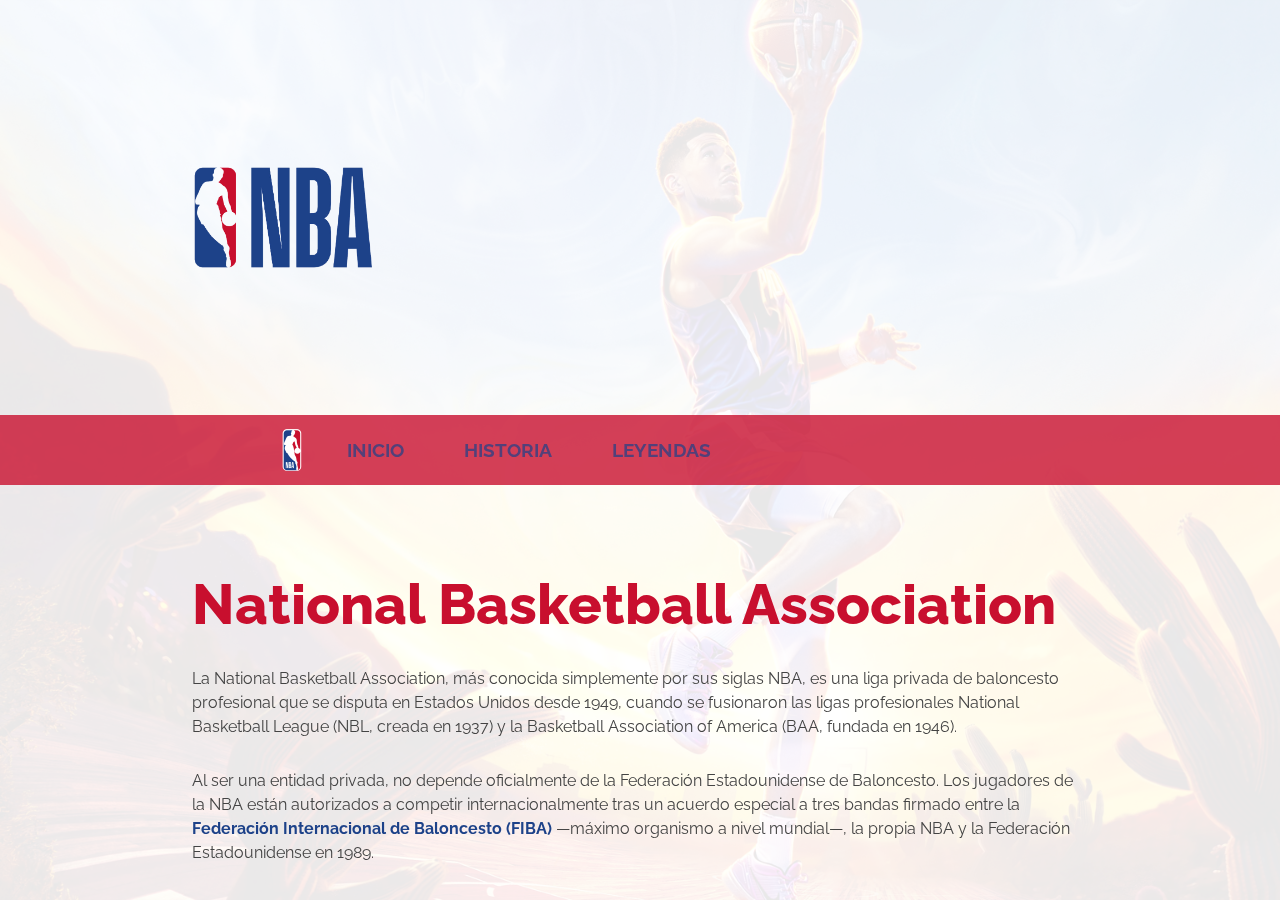
<file: index.html>
<!DOCTYPE html>
<html>
<head>
	<meta charset="utf-8">
	<meta name="viewport" content="width=device-width, initial-scale=1">
	<title>NBA : Historia y leyendas</title>
	<link rel="preconnect" href="https://fonts.googleapis.com">
	<link rel="preconnect" href="https://fonts.gstatic.com" crossorigin>
	<link href="https://fonts.googleapis.com/css2?family=Raleway:ital,wght@0,100;0,400;0,700;0,800;1,100;1,400;1,700;1,800&display=swap" rel="stylesheet">
	<link rel="stylesheet" href="css/estilos.css">
</head>
<body>
	<header class="menu2">
		<button class="abrir">
			<span></span>
			<span></span>
			<span></span>
		</button>
		<nav class="hamb">
			<button class="cerrar">X</button>
			<ul>
				<li><a href="index.html#uno" class="brackets">INICIO</a></li>
				<li><a href="index.html#dos" class="brackets">HISTORIA</a></li>
				<li><a href="index.html#tres" class="brackets">LEYENDAS</a></li>
			</ul>
		</nav>
	</header>
	<header class="menu1">
		<img src="img/nba-logo.png" alt="logo NBA">
		<nav>
			<ul>
				<li><a href="#uno" class="brackets">INICIO</a></li>
				<li><a href="#dos" class="brackets">HISTORIA</a></li>
				<li><a href="#tres" class="brackets">LEYENDAS</a></li>
			</ul>
		</nav>
	</header>
	<section id="uno">
		<div class="info">
			<img src="img/nba-name-logo.png" alt="Logo NBA">
		</div>
		<div class="info">
			<h1>National Basketball Association</h1>
			<p>La National Basketball Association, más conocida simplemente por sus siglas NBA, es una liga privada de baloncesto profesional que se disputa en Estados Unidos desde 1949, cuando se fusionaron las ligas profesionales National Basketball League (NBL, creada en 1937) y la Basketball Association of America (BAA, fundada en 1946). </p><p>Al ser una entidad privada, no depende oficialmente de la Federación Estadounidense de Baloncesto. Los jugadores de la NBA están autorizados a competir internacionalmente tras un acuerdo especial a tres bandas firmado entre la <a href="https://es.wikipedia.org/wiki/Federaci%C3%B3n_Internacional_de_Baloncesto" target="_blank">Federación Internacional de Baloncesto (FIBA)</a> —máximo organismo a nivel mundial—, la propia NBA y la Federación Estadounidense en 1989.</p>
		</div>
	</section>
	<section id="dos">
		<div class="info">
			<h1>Historia</h1>
			<p>Al término de la Segunda Guerra Mundial cuando un grupo de hombres —en su mayoría propietarios de algunos de los recintos deportivos de diferentes ciudades estadounidenses—, se reunieron en el <a href="https://es.wikipedia.org/wiki/Madison_Square_Garden" target="_blank">Madison Square Garden</a> de Nueva York con el fin de buscar alternativas para llenar dichos pabellones con algo más que hockey sobre hielo y boxeo, los cuales atraían mucho público, pero que no alcanzaban a llenar sus aforos. </p>
			<img src="img/old-01.jpeg" alt="Old NBA">
		</div>
		<div class="info">
			<h2>Origen y primeros años</h2>
			
			<p>Pensando en algo totalmente distinto que fuera capaz de completar el calendario, además de ofrecer a la población americana un nuevo entretenimiento, vieron en el baloncesto el evento ideal para conseguir sus objetivos. Es así como el 6 de junio de 1946 se firmó el nacimiento de lo que, con el paso del tiempo, se convirtió en una de las ligas deportivas más seguidas en todo el mundo, la Basketball Association of America (BAA), que años más tarde pasó a denominarse NBA.</p>
		</div>
	</section>
	<section id="tres">
		<div class="info">
			<h1>Los años dorados</h1>
			<p>En la temporada 1979-80, la NBA agregó de la ABA la innovadora línea de tres puntos. Esa temporada, entrarían en la liga los rookies Magic Johnson y Larry Bird, para jugar en los Lakers y Celtics respectivamente, y se dio comienzo a un periodo en el que el interés por la liga y el número de aficionados creció tanto en el país como en el mundo entero. La preciosa rivalidad que mantenían estos dos jugadores fue, como muchos dicen, uno de los salvadores de la liga, que parecía que empezaba a vagar sin rumbo antes de sus llegadas. Bird ganaría con Boston tres títulos, mientras que Johnson se proclamaría vencedor de cinco campeonatos con los Lakers.</p>
		</div>
		<div class="info">
			<a href="bird.html"><img src="img/bird.jpg" alt="Larry Bird"></a>
			<p>Larry Bird</p>
			<a href="magic.html"><img src="img/magic.jpg" alt="Magic Johnson"></a>
			<p>Magic Johnson</p>
			<a href="jordan.html"><img src="img/jordan.jpg" alt="Michael Jordan"></a>
			<p>Michael Jordan</p>
		</div>
	</section>
	<script src="js/funciones.js"></script>
</body>
</html>
</file>
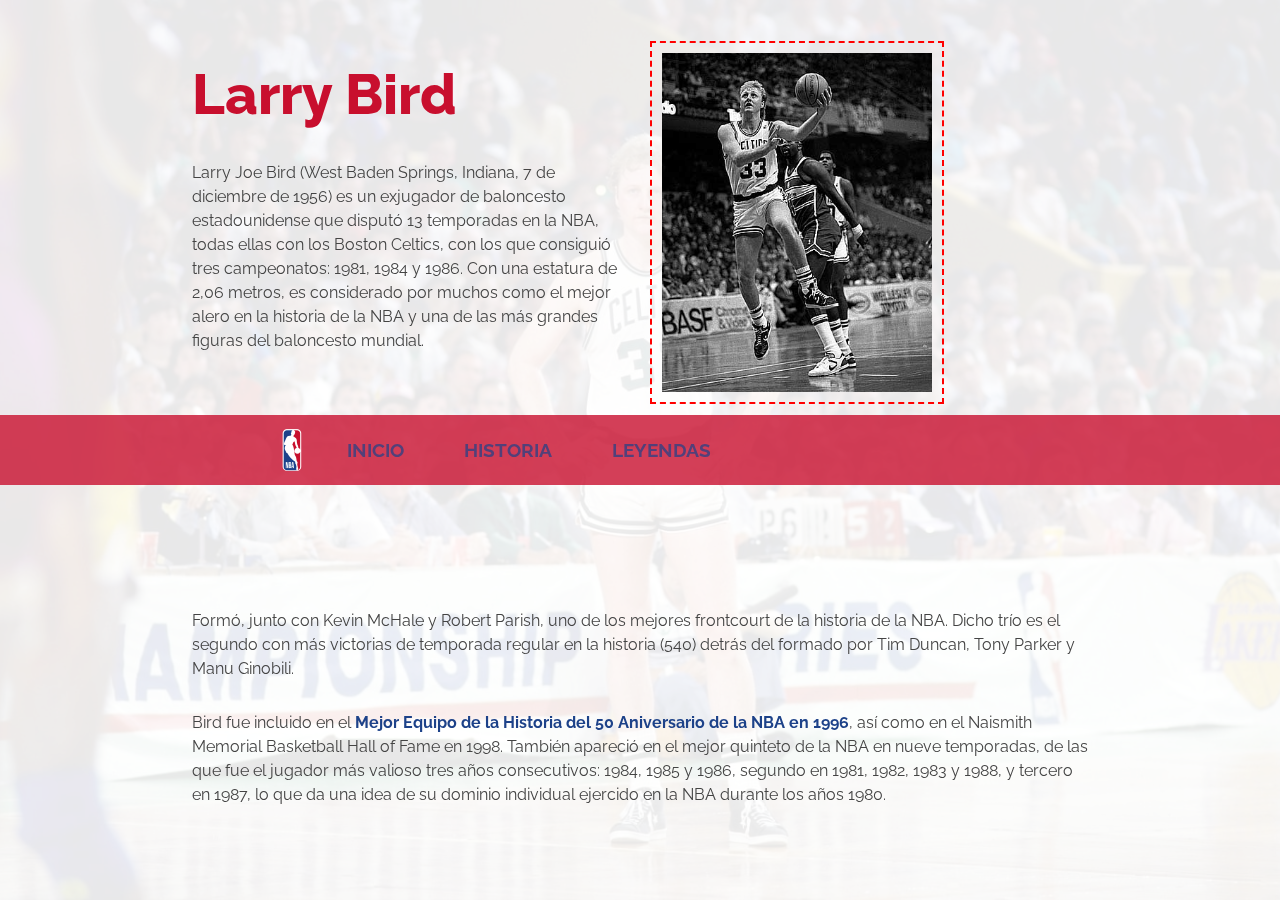
<file: bird.html>
<!DOCTYPE html>
<html>
<head>
	<meta charset="utf-8">
	<meta name="viewport" content="width=device-width, initial-scale=1">
	<title>NBA : Larry Bird</title>
	<link rel="preconnect" href="https://fonts.googleapis.com">
	<link rel="preconnect" href="https://fonts.gstatic.com" crossorigin>
	<link href="https://fonts.googleapis.com/css2?family=Raleway:ital,wght@0,100;0,400;0,700;0,800;1,100;1,400;1,700;1,800&display=swap" rel="stylesheet">
	<link rel="stylesheet" href="css/estilos.css">
</head>
<body>
	<header class="menu2">
		<button class="abrir">
			<span></span>
			<span></span>
			<span></span>
		</button>
		<nav class="hamb">
			<button class="cerrar">X</button>
			<ul>
				<li><a href="index.html#uno" class="brackets">INICIO</a></li>
				<li><a href="index.html#dos" class="brackets">HISTORIA</a></li>
				<li><a href="index.html#tres" class="brackets">LEYENDAS</a></li>
			</ul>
		</nav>
	</header>
	<header class="menu1">
		<img src="img/nba-logo.png" alt="logo NBA">
		<nav>
			<ul>
				<li><a href="index.html#uno" class="brackets">INICIO</a></li>
				<li><a href="index.html#dos" class="brackets">HISTORIA</a></li>
				<li><a href="index.html#tres" class="brackets">LEYENDAS</a></li>
			</ul>
		</nav>
	</header>
	<section id="bird">
		<div class="info">
			<h1>Larry Bird</h1>
			<p>Larry Joe Bird (West Baden Springs, Indiana, 7 de diciembre de 1956) es un exjugador de baloncesto estadounidense que disputó 13 temporadas en la NBA, todas ellas con los Boston Celtics, con los que consiguió tres campeonatos: 1981, 1984 y 1986. Con una estatura de 2,06 metros, es considerado por muchos como el mejor alero en la historia de la NBA y una de las más grandes figuras del baloncesto mundial.</p>
			<img src="img/fondo-bird.jpg" alt="Larry Bird">
		</div>
		<div class="info">
			<p> Formó, junto con Kevin McHale y Robert Parish, uno de los mejores frontcourt de la historia de la NBA. Dicho trío es el segundo con más victorias de temporada regular en la historia (540) detrás del formado por Tim Duncan, Tony Parker y Manu Ginobili.</p><p>Bird fue incluido en el <a href="https://es.wikipedia.org/wiki/Anexo:50_mejores_jugadores_en_la_historia_de_la_NBA" target="_blank">Mejor Equipo de la Historia del 50 Aniversario de la NBA en 1996</a>, así como en el Naismith Memorial Basketball Hall of Fame en 1998. También apareció en el mejor quinteto de la NBA en nueve temporadas, de las que fue el jugador más valioso tres años consecutivos: 1984, 1985 y 1986, segundo en 1981, 1982, 1983 y 1988, y tercero en 1987, lo que da una idea de su dominio individual ejercido en la NBA durante los años 1980.</p>
		</div>
	</section>
	<script src="js/funciones.js"></script>
</body>
</html>
</file>
<file: css/estilos.css>
*{
	margin:0;
	padding:0;
}
html,body{
	scroll-behavior: smooth;
}
body{
	font-family: 'Raleway', sans-serif;
	font-weight:400;
}
img{
	display:block;
}

/* MENÚ HAMBURGUESA */
.abrir{
	display:block;
	appearance:none;
	-webkit-appearance:none;
	background-color:transparent;
	border:1px solid #C80F2E;
	border-radius:5px;
	width:30px;
	padding:5px 5px 0;
	cursor:pointer;
	position:fixed;
	top:40px;
	right:40px;
	transition:all .5s;
	z-index: 1;
}
.abrir:hover{
	background-color:#C80F2E;
}
.abrir span{
	display:block;
	height:2px;
	background-color:#C80F2E;
	margin-bottom:5px;
}
.abrir:hover span{
	background-color: white;
}
.hamb{
	width:100%;
	height:100vh;
	position:fixed;
	top:0;
	left:0;
	background-color:#1D4289;
	flex-direction:column;
	opacity:.8;
	display:none;
	z-index: 1;
}
.hamb ul{
	display:block;
	text-align:center;
}
.hamb li:not(:first-child){
	margin-top:40px;
}
.hamb a{
	color: rgba(255, 255, 255, 0.7);
    font-size: 3em;
    padding: 20px 40px;
}
.cerrar{
	display:block;
	appearance:none;
	-webkit-appearance:none;
	border:none;
	background-color:transparent;
	color:rgba(255, 255, 255, 0.7);
	font-size:2em;
	position:absolute;
	top:20px;
	right:20px;
	cursor:pointer;
	transition: all .5s;
}
.cerrar:hover{
	color:white;
}
.desplegado{
	display:flex;
}
.blur{
	filter:blur(4px);
}

/* SECCIONES */
section{
	width:100%;
	padding:50px 0;
	position: relative;
	z-index: 0;
}
h1{
	font-size:3.5em;
	font-weight:800;
	color:#C80F2E;
	margin-top: 50px;
}
h2{
	font-size:2em;
	font-weight:700;
	color:#1D4289;
	margin-top: 50px;
}
p{
	color:#444;
	line-height: 1.5em;
	margin-top:30px;
}
#uno{
	background: url("../img/fondo-01.jpg") no-repeat center top / cover;
}
#uno img{
	margin-top: 20px;
	width:20vh;
}

#dos{
	background: url("../img/fondo-02.jpg") no-repeat center top / cover;
}
#dos img{
	width:80%;
	margin:30px 0 0;
	padding:10px;
	background-color:white;
	box-shadow:1px 1px 5px black;
}
#tres{
	padding-bottom: 50px;
}
#tres{
	background: url("../img/fondo-03.jpg") no-repeat center top / cover;
}
#tres div:last-child img{
	border:3px dashed #C80F2E;
	padding:10px;
	margin-top: 40px;
	max-width:120%;
	max-height:120%;
	object-fit:cover;
	filter:grayscale(100%);
	transition: all .5s;
}
#tres div:last-child p{
	font-size: 1.3em;
	color:#1D4289;
	font-weight:700;
	margin-top:5px;
}
#tres div:last-child a:hover img{
	filter:grayscale(0);
}
.info{
	width:90%;
	margin: 0 auto;
}
.info a{
	color:#1D4289;
	text-decoration:none;
	font-weight:700;
}
.info a:hover{
	color:#C80F2E;
}
.info::after{
	content:"";
	background-color: white;
	opacity: .7;
	position: absolute;
	top:0;
	left:0;
	width: 100%;
	height: 100%;
	z-index: -1;
}

/* -- EFECTOS DE LOS ENLACES -- */
.brackets:hover{
	color:white;
}
.brackets:before, .brackets:after{
    position: absolute;
    opacity: 0;
    color:white;
    font-size: 1.5em;
    top:4px;
    transition: all 0.3s;
}
.brackets:before{
    content: '(';
    left: 0;
    transform: translateX(20px);
}
.brackets:after{
    content: ')';
    right: 0;
    transform: translateX(-20px);
}
.brackets:hover:before, .brackets:hover:after{
    opacity:1;
    transform: translateX(0);
}

/* PÁGINAS SECUNDARIAS */

#bird{
	background: url("../img/bird-02.jpg") no-repeat center top / cover;
}
#bird img{
	width:80%;
	margin:30px 0 0;
	padding: 10px;
	border: 2px dashed red;
}


/*#uno div:last-child{
	grid-row: 3 / 4;
}*/


/* MENÚ CABECERA ANCHA */
header.menu1{
	width:100%;
	height:70px;
	position:fixed;
	left:0;
	top:calc(50vh - 35px);
	z-index:2;
	padding-left:100px;
	background-color: rgba(200, 15, 46, .8);
	display:none;
	justify-content:center;
	align-items: center;
}
header.menu1 img{
	width:50px;
}
nav{
	display:flex;
	justify-content: flex-start;
	align-items: center;
}
nav ul{
	list-style:none;
	display:flex;
}
nav a{
	text-decoration:none;
	color: rgba(29, 66, 137, 0.7);
	transition:all 0.3s;
    font-size: 1.2em;
    font-weight:700;
    margin: 0px 10px;
    padding: 10px 20px;
    position: relative;
}

/* CONDICIONALES */

@media screen and (min-width:760px){
	#tres div:last-child{
		display:grid;
		grid-template: auto 20px / repeat(3, 30%);
		height:30vh;
		column-gap:40px;
		align-content:center;
		align-items: start;
	}
	#tres div:last-child img{
		width:80%;
		height:80%;
	}
	#tres div:last-child :nth-child(odd){
		grid-row: 1 / 2;
	}
}

@media screen and (min-width:960px){
	header.menu1{
		display:flex;
	}
	nav{
		width: 70%;
	}
	header.menu2{
		display:none;
	}
	section{
		width:100%;
		padding:0;
		position: fixed;
		height: 100vh;
		display:grid;
		grid-template:repeat(2, 1fr) / 100%;
		align-items:center;
		align-content: center;
		row-gap:70px;
	}
	#uno, #dos:target, #tres:target{
		z-index:1;
	}
	.info{
		width:70%;
	}
	#dos div:first-child{
		display:grid;
		grid-template: 100px auto / repeat(2, 1fr);
		gap:20px;
	}
	#dos div:first-child h1{
		grid-column: span 2;
	}
	#bird div:first-child{
		display:grid;
		grid-template: 100px auto / repeat(2, 1fr);
		gap:20px;
	}
	#bird img{
		width: 30vh;
		grid-area: 1 / 2 / 3 / 3;
	}
}



/*
@media screen and (max-width:900px){
	#tres div:last-child{
		display:grid;
		grid-template: auto 20px / repeat(3, 30%);
		height:40vh;
		column-gap:40px;
		align-content:center;
		align-items: start;
	}
	#tres div:last-child img{
		width:80%;
		height:80%;
	}
	#tres div:last-child p{
		font-size:1.2em;
	}
}

@media screen and (max-width:1200px){
	#bird{
		display:block;
		height:100%;
		padding-top:200px;
		padding-left:0;
		padding-bottom:40px;
		position:static;
		background-color:transparent;
	}
	#bird::before{
		position:fixed;
		top:0;
		left:0;
	}
	#bird *:not(p,a){
		margin-left:100px;
	}
	#bird .info{
		width:60%;
		margin-top:40px;
	}
	#bird img{
		margin-top:40px;
		width:60%;
		max-width:550px;
	}
	.abrir{
		left:calc(100% - 142px);
	}
}
*/



/*

#tres::before{
	content:url("../img/fondo-03.jpg");
	display: block;
	height:100vh;
	width: 100vw;
	position:absolute;
	left:0;
	top:0;
	-background: url("../img/fondo-03.jpg") no-repeat center center / cover;
	opacity:.2;
	z-index:-1;
}

#tres div:last-child{
	display:grid;
	grid-template: auto 20px / repeat(3, 200px);
	height:40vh;
	column-gap:40px;
	align-content:center;
}



#uno, #dos:target, #tres:target{
	z-index:1;
}

section{
	height:100vh;
	width:100%;
	padding-left:100px;
	display:grid;
	grid-template:repeat(2, 1fr) / 100%;
	align-items:center;
	row-gap:100px;
	position:fixed;
	background-color:white;
}

#bird{
	display:grid;
	grid-template: 75px auto / repeat(2, 1fr);
	align-items: start;
	align-content: center;
	gap:40px;
}
#bird::before{
	content:"";
	height:100vh;
	width: 100vw;
	position:absolute;
	background: url("../img/bird-02.jpg") no-repeat center top / cover;
	opacity:.2;
	z-index:-1;
}
#bird h1{
	grid-column: span 2;
}



*/
</file>
